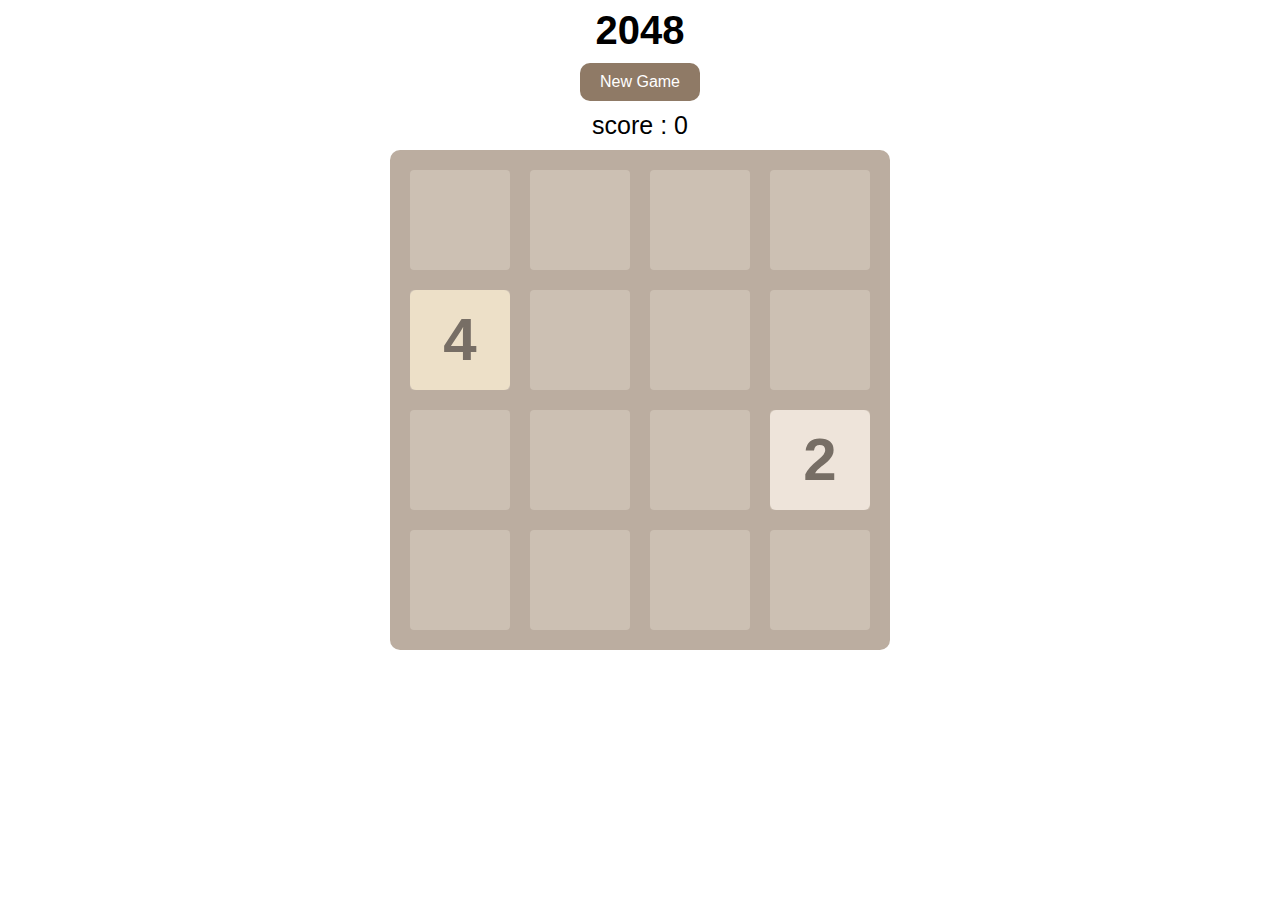
<file: index.html>
<!DOCTYPE html>
<html>
  <head>
    <meta charset="UTF-8" />
    <meta
      name="viewport"
      content="width=device-width,height=device-height,initial-scale=1.0, minimum-scale=1.0, maximum-scale=1.0, user-scalable=no"
    />
    <title>2048</title>
    <link rel="stylesheet" type="text/css" href="./css/2048.css" />
    <script type="text/javascript" src="./js/jquery.js"></script>
    <script type="text/javascript" src="./js/main2048.js"></script>
    <script type="text/javascript" src="./js/support2048.js"></script>
    <script type="text/javascript" src="./js/showanimation2048.js"></script>
  </head>
  <body>
    <header>
      <h1>2048</h1>
      <a href="javascript:newgame();" id="newgamebutton">New Game</a>
      <p>score : <span id="score">0</span></p>
    </header>
    <div id="grid-container">
      <div class="grid-cell" id="grid-cell-0-0"></div>
      <div class="grid-cell" id="grid-cell-0-1"></div>
      <div class="grid-cell" id="grid-cell-0-2"></div>
      <div class="grid-cell" id="grid-cell-0-3"></div>
      <div class="grid-cell" id="grid-cell-1-0"></div>
      <div class="grid-cell" id="grid-cell-1-1"></div>
      <div class="grid-cell" id="grid-cell-1-2"></div>
      <div class="grid-cell" id="grid-cell-1-3"></div>
      <div class="grid-cell" id="grid-cell-2-0"></div>
      <div class="grid-cell" id="grid-cell-2-1"></div>
      <div class="grid-cell" id="grid-cell-2-2"></div>
      <div class="grid-cell" id="grid-cell-2-3"></div>
      <div class="grid-cell" id="grid-cell-3-0"></div>
      <div class="grid-cell" id="grid-cell-3-1"></div>
      <div class="grid-cell" id="grid-cell-3-2"></div>
      <div class="grid-cell" id="grid-cell-3-3"></div>
    </div>
  </body>
</html>
</file>
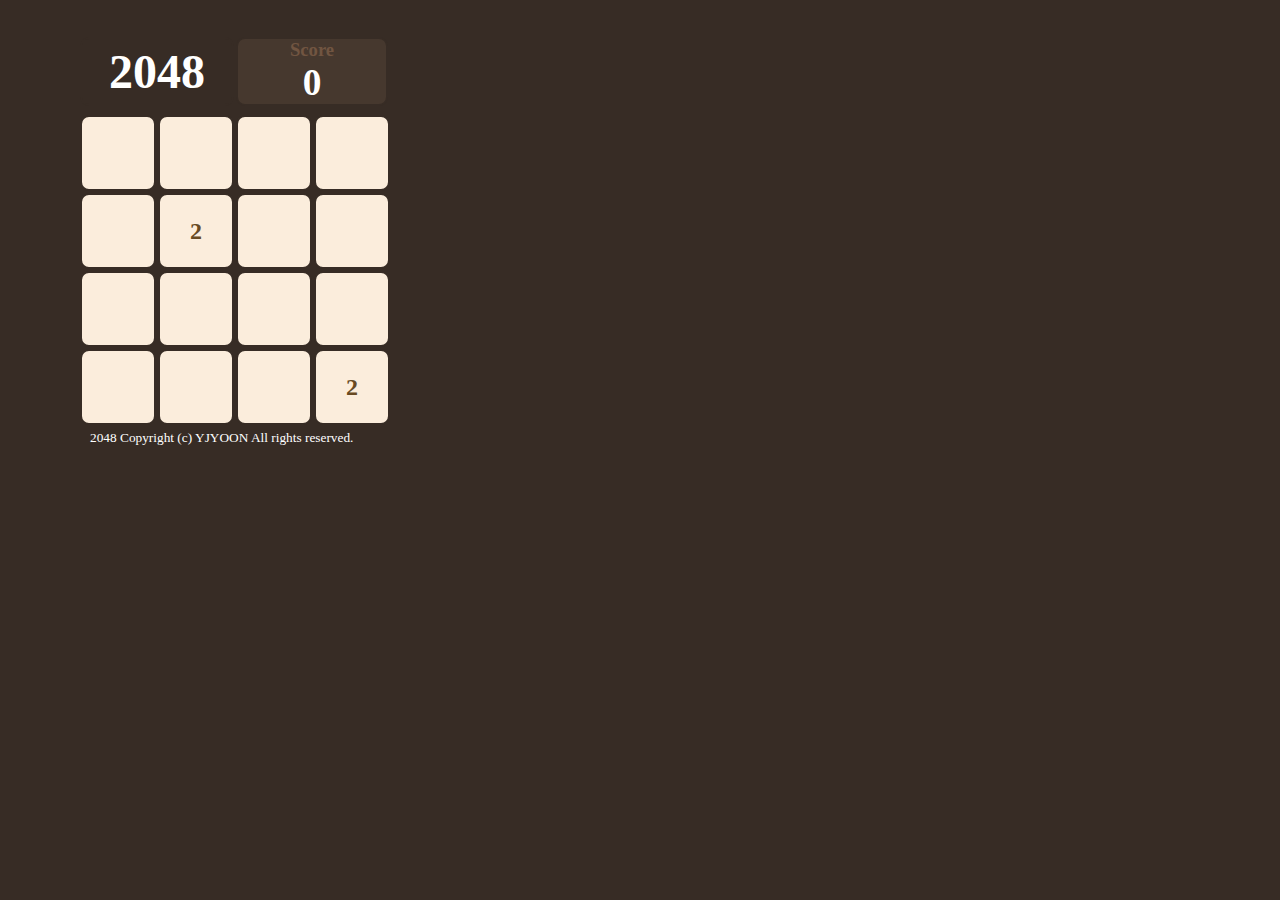
<file: mini.html>
<!DOCTYPE html>
<html>
  <head>
    <meta charset="utf-8" />
    <title>2048</title>
    <style></style>
  </head>
  <link rel="stylesheet" type="text/css" href="./css/mini.css" />
  <body>
    <table id="titleBar" border="0">
      <tr>
        <td id="titlePad">
          <p id="title">2048</p>
        </td>
        <td id="scorePad">
          <p id="scoreType">Score</p>
          <p id="score"></p>
        </td>
      </tr>
    </table>
    <table id="board" border="0">
      <tr>
        <td id="00"></td>
        <td id="01"></td>
        <td id="02"></td>
        <td id="03"></td>
      </tr>
      <tr>
        <td id="10"></td>
        <td id="11"></td>
        <td id="12"></td>
        <td id="13"></td>
      </tr>
      <tr>
        <td id="20"></td>
        <td id="21"></td>
        <td id="22"></td>
        <td id="23"></td>
      </tr>
      <tr>
        <td id="30"></td>
        <td id="31"></td>
        <td id="32"></td>
        <td id="33"></td>
      </tr>
    </table>
    <p id="info">2048 Copyright (c) YJYOON All rights reserved.</p>
  </body>
  <script type="text/javascript" src="./js/mini.js"></script>
</html>
</file>
<file: css/2048.css>
header {
  display: block;
  margin: 0 auto;
  width: 100%;
  text-align: center;
}

header h1 {
  font-family: Arial;
  font-size: 40px;
  font-weight: bold;
  margin: 0 auto;
}

header #newgamebutton {
  display: block;
  margin: 10px auto;
  width: 100px;
  padding: 10px 10px;
  background-color: #8f7a66;
  font-family: Arial;
  color: white;
  border-radius: 10px;
  text-decoration: none;
}
header #newgamebutton:hover {
  background-color: #9f8b77;
}

header p {
  font-family: Arial;
  font-size: 25px;
  margin: 10px auto;
}

#grid-container {
  width: 460px;
  height: 460px;
  padding: 20px;
  margin: 10px auto;
  background-color: #bbada0;
  border-radius: 10px;
  position: relative;
}

.grid-cell {
  width: 100px;
  height: 100px;
  border-radius: 6px;
  background-color: #ccc0b3;
  position: absolute;
}

.number-cell {
  border-radius: 6px;
  font-family: Arial;
  font-weight: bold;
  font-size: 60px;
  line-height: 100px;
  text-align: center;
  position: absolute;
}
</file>
<file: css/mini.css>
td {
  border: 2px solid #372c25;
  border-radius: 9px;
  text-align: center;
  vertical-align: center;
  font-size: 18pt;
  font-weight: bold;
  height: 70px;
  width: 70px;
  color: #684a23;
  background-color: #fbeddc;
}
p {
  color: white;
  vertical-align: top;
}
body {
  background-color: #372c25;
}
#title {
  color: white;
  font-size: 48px;
  padding: 0px;
  margin: 0px;
}
#titleBar {
  margin-left: 70px;
  margin-top: 35px;
  height: 70px;
}
#titlePad {
  width: 148px;
  height: 35px;
  background-color: #372c25;
  margin: 0px;
}
#scorePad {
  width: 148px;
  height: 35px;
  background-color: #46382e;
  padding: 0px;
  margin: 0px;
}
#scoreType {
  font-size: 14pt;
  margin: 0px;
  color: #715541;
}
#score {
  font-size: 28pt;
  margin: 0px;
  color: white;
}
#board {
  margin-left: 70px;
  margin-top: 5px;
}
#info {
  margin-top: 3px;
  margin-left: 82px;
  font-size: 10pt;
  color: white;
}
</file>
